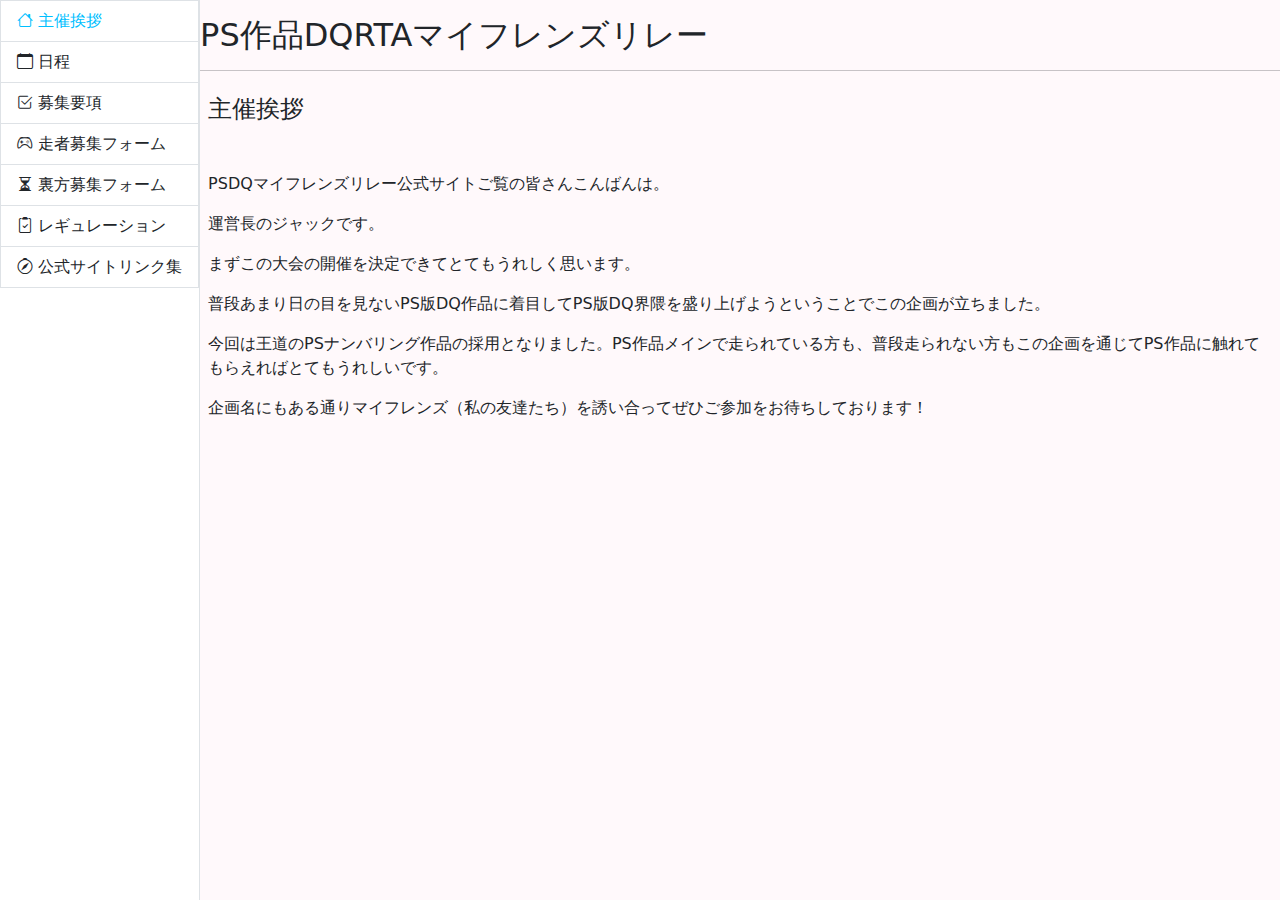
<file: temp.html>
<!DOCTYPE html>
<html lang="ja">

<head>
    <meta charset="utf-8" />
    <meta name="viewport" content="width=device-width, initial-scale=1.0" />
    <title>PS作品DQRTAマイフレンズリレーWEBサイトデモ</title>
    <base target="_self" />
    <link rel="stylesheet" href="https://cdn.jsdelivr.net/npm/bootstrap@5.3.0/dist/css/bootstrap.min.css" />
    <link rel="stylesheet" href="https://cdn.jsdelivr.net/npm/bootstrap-icons@1.13.1/font/bootstrap-icons.min.css" />
    <link rel="stylesheet" href="css/layout.css" />
    <link rel="stylesheet" href="css/form.css" />
    <link rel="stylesheet" href="css/urakata.css" />
    <link rel="stylesheet" href="css/icon.css" />
</head>

<body>
    <div class="grid">
        <div id="sidebar-wrapper">
            <aside id="sidebar">
                <nav id="sidebar-nav" class="list-group rounded-0 text-sm-start">
                    <a href="#home" class="list-group-item text-truncate"><i class="bi bi-house"></i><span>
                            主催挨拶</span></a>
                    <a href="#calendar" class="list-group-item text-truncate"><i class="bi bi-calendar"></i><span>
                            日程</span></a>
                    <a href="#requirements" class="list-group-item text-truncate"><i
                            class="bi bi-check2-square"></i><span> 募集要項</span></a>
                    <a href="#form-runner" class="list-group-item text-truncate"><i class="bi bi-controller"></i><span>
                            走者募集フォーム</span></a>
                    <a href="#form-urakata" class="list-group-item text-truncate"><i
                            class="bi bi-hourglass-split"></i><span> 裏方募集フォーム</span></a>
                    <a href="#regulations" class="list-group-item text-truncate"><i
                            class="bi bi-clipboard2-check"></i><span> レギュレーション</span></a>
                    <a href="#sites" class="list-group-item text-truncate"><i class="bi bi-compass"></i><span>
                            公式サイトリンク集</span></a>
                </nav>
            </aside>
        </div>
        <div id="main-wrapper">
            <main>
                <div class="page-header pt-3">
                    <h2>PS作品DQRTAマイフレンズリレー</h2>
                </div>
                <hr>
                <section content id="home">
                    <h4>主催挨拶</h4>
                    <article style="margin-top: 3rem;">
                        <p>PSDQマイフレンズリレー公式サイトご覧の皆さんこんばんは。</p>
                        <p>運営長のジャックです。</p>
                        <p>まずこの大会の開催を決定できてとてもうれしく思います。</p>
                        <p>普段あまり日の目を見ないPS版DQ作品に着目してPS版DQ界隈を盛り上げようということでこの企画が立ちました。</p>
                        <p>今回は王道のPSナンバリング作品の採用となりました。PS作品メインで走られている方も、普段走られない方もこの企画を通じてPS作品に触れてもらえればとてもうれしいです。</p>
                        <p>企画名にもある通りマイフレンズ（私の友達たち）を誘い合ってぜひご参加をお待ちしております！</p>
                    </article>
                </section>
                <section content id="calendar">
                    <h4>日程</h4>
                    <article>
                        <div>
                            <p>【11月29日(土)】 ~23:59 走者募集期限</p>
                            <p>【12月5日(金)】 夜 走者発表</p>
                            <p>【4月4日(土)】 0:00 走者ノルマ提出期限</p>
                            <p>【5月2日(土)】 9:00 開会式 10:00 出走(作品順5-8-4-7)</p>
                        </div>
                        <div style="margin-top:3rem;">
                            <b>各作品時間目安</b>
                            <p>DQ5: 10:00 - 18:00</p>
                            <p>DQ8: 18:00 - 5:00(5月3日)</p>
                            <p>DQ4: 5:00 - 11:00</p>
                            <p>DQ7: 11:00 -</p>
                        </div>
                    </article>
                </section>
                <section content id="requirements">
                    <h4>募集要項</h4>
                    <article style="margin-top:2rem;">
                        <b>参加資格</b>
                        <div style="margin-top:1rem;">
                            <p>以下が可能であること</p>
                            <ul style="margin-top:0;">
                                <li>実機でのプレイ(PS2推奨)</li>
                                <li>リアルを大事にする</li>
                                <li>本番の時間の確保</li>
                                <li>連絡用としてDiscordを使用</li>
                                <li>週に1度程度のDiscordでの連絡</li>
                                <li>キャプチャボードを使用しての配信(直撮り禁止)</li>
                            </ul>
                        </div>
                    </article>
                </section>
                <section content id="form-runner">
                    <h4>走者募集フォーム</h4>
                    <article>
                        <form>
                            <p class="lead">※先着14チーム限定！</p>
                            <div style="width: min(100%, 40rem); margin-top:3rem; display: block;">
                                <p>代表者のお名前とDiscordのユーザー名を記入お願いします。</p>
                                <table class="table">
                                    <tbody>
                                        <tr>
                                            <td class="form-group" style="width:50%;">
                                                <i></i>
                                                <input type="text" name="leader_name" id="leader_name" placeholder="お名前"
                                                    required />
                                            </td>
                                            <td class="form-group" style="width:50%;">
                                                <i></i>
                                                <input type="text" name="leader_id" id="leader_id"
                                                    placeholder="Discordユーザー名" required />
                                            </td>
                                        </tr>
                                    </tbody>
                                </table>
                            </div>
                            <div style="width: min(100%, 40rem); margin-top: 3rem; display: block;">
                                <p>各作品を担当する走者のお名前とURLの記入をお願いします。</p>
                                <p>また、運営へのお手伝いとして裏方作業をするメンバーを一人選んでください。</p>
                                <details style="margin-bottom:1rem;">
                                    <summary>注釈</summary>
                                    <p>(注1)走者変更および作品変更は1チーム合計2回まで。</p>
                                    <p>(注2)チーム内で1人のみ2作品の兼任が可能。ただしDQ7とDQ8の兼任は不許可。</p>
                                    <p>(注3)各作品ノルマあり。<a href="#regulations">レギュ―レーションの頁</a>参照。</p>
                                </details>
                                <table class="table">
                                    <thead>
                                        <tr>
                                            <th style="width:15%;">担当作品</th>
                                            <th style="width:25%;">走者名</th>
                                            <th style="width:40%;">配信URL</th>
                                            <th style="width:20%;">お手伝い</th>
                                        </tr>
                                    </thead>
                                    <tbody>
                                        <tr>
                                            <td>DQ4</td>
                                            <td class="form-group">
                                                <i></i>
                                                <input type="text" id="name4" name="name4" required />
                                            </td>
                                            <td class="form-group">
                                                <i></i>
                                                <input type="text" id="url4" name="url4" placeholder="https://xxx.xxx"
                                                    required />
                                            </td>
                                            <td class="form-group" style="text-align:center;">
                                                <input class="form-check-input" type="radio" name="radio_u"
                                                    id="radio_u4" value="DQ4" required />
                                            </td>
                                        </tr>
                                        <tr>
                                            <td>DQ5</td>
                                            <td class="form-group">
                                                <i></i>
                                                <input type="text" id="name5" name="name5" required />
                                            </td>
                                            <td class="form-group">
                                                <i></i>
                                                <input type="text" id="url5" name="url5" placeholder="https://xxx.xxx"
                                                    required />
                                            </td>
                                            <td class="form-group" style="text-align:center;">
                                                <input class="form-check-input" type="radio" name="radio_u"
                                                    id="radio_u5" value="DQ5" />
                                            </td>
                                        </tr>
                                        <tr>
                                            <td>DQ7</td>
                                            <td class="form-group">
                                                <i></i>
                                                <input type="text" id="name7" name="name7" required />
                                            </td>
                                            <td class="form-group">
                                                <i></i>
                                                <input type="text" id="url7" name="url7" placeholder="https://xxx.xxx"
                                                    required />
                                            </td>
                                            <td class="form-group" style="text-align:center;">
                                                <input class="form-check-input" type="radio" name="radio_u"
                                                    id="radio_u7" value="DQ7" />
                                            </td>
                                        </tr>
                                        <tr>
                                            <td>DQ8</td>
                                            <td class="form-group">
                                                <i></i>
                                                <input type="text" id="name8" name="name8" required />
                                            </td>
                                            <td class="form-group">
                                                <i></i>
                                                <input type="text" id="url8" name="url8" placeholder="https://xxx.xxx"
                                                    required />
                                            </td>
                                            <td class="form-group" style="text-align:center;">
                                                <input class="form-check-input" type="radio" name="radio_u"
                                                    id="radio_u8" value="DQ8" />
                                            </td>
                                        </tr>
                                    </tbody>
                                </table>
                            </div>
                            <div style="width: min(100%, 40rem); margin-top: 3rem; display: flex; flex-wrap: nowrap;">
                                <div class="window" style="width: 256px; margin: 0 auto;">
                                    <div style="margin-left:32px;font-size:16px;">
                                        <p>運営「円滑な大会運営に</p>
                                        <p>ご協力くださいますか？</p>
                                    </div>
                                    <hr style="margin:0;" />
                                    <p>
                                        <input type="radio" name="window_yesno" id="window-yes" value="yes"
                                            yes /><span></span><label for="window-yes"></label>
                                    </p>
                                    <p>
                                        <input type="radio" name="window_yesno" id="window-no" value="no" no
                                            checked /><span></span><label for="window-no"></label>
                                    </p>
                                </div>
                                <div style="text-align:center;">
                                    <div>
                                        <p>回答内容をご確認の上、誤りがなければ</p>
                                        <p>下記ボタンを押してください。</p>
                                        <button type="submit" class="btn btn-outline-primary">回答を送信</button>
                                    </div>
                                </div>
                            </div>
                            <p style="margin-top: 12rem;"></p>
                        </form>
                    </article>
                </section>
                <section content id="form-urakata">
                    <h4>裏方募集フォーム</h4>
                    <article>
                        <form>
                            <div question>
                                <p>お名前とDiscordのユーザー名を記入お願いします。</p>
                                <table class="table">
                                    <tbody>
                                        <tr>
                                            <td class="form-group" style="width:50%;">
                                                <i></i>
                                                <input type="text" name="urakata_name" id="urakata-name"
                                                    placeholder="お名前" required />
                                            </td>
                                            <td class="form-group" style="width:50%;">
                                                <i></i>
                                                <input type="text" name="urakata_id" id="urakata-id"
                                                    placeholder="Discordユーザー名" required />
                                            </td>
                                        </tr>
                                    </tbody>
                                </table>
                            </div>
                            <div question id="urakata-role">
                                <p>お手伝いしていただけるお仕事(複数回答可)</p>
                                <span class="form-check">
                                    <input class="form-check-input" type="checkbox" value="mirror" id="mirror"
                                        name="mirror" />
                                    <label class="form-check-label" for="mirror">ミラー</label>
                                </span>
                                <span class="form-check">
                                    <input class="form-check-input" type="checkbox" value="time-keeper" id="time-keeper"
                                        name="timekeeper" />
                                    <label class="form-check-label" for="time-keeper">TK (タイムキーパー)</label>
                                </span>
                            </div>
                            <div question id="mirror-experience-box" mirror>
                                <p>[ミラー班限定]ミラー経験</p>
                                <span class="form-check">
                                    <input class="form-check-input" type="radio" name="mirror_experience"
                                        id="mirror-experience-yes" value="yes" />
                                    <label class="form-check-label" for="flexRadioDefault1">あり</label>
                                </span>
                                <span class="form-check">
                                    <input class="form-check-input" type="radio" name="mirror_experience"
                                        id="mirror-experience-no" value="no" />
                                    <label class="form-check-label" for="flexRadioDefault2">なし</label>
                                </span>
                            </div>
                            <div question id="mirror-sites" mirror>
                                <p>[ミラー班限定]ミラー可能動画配信サイト(複数回答可)</p>
                                <span class="form-check">
                                    <input class="form-check-input" type="checkbox" value="mirror-youtube"
                                        id="mirror-youtube" name="mirror_youtube" />
                                    <label class="form-check-label" for="mirror">YouTube</label>
                                </span>
                                <span class="form-check">
                                    <input class="form-check-input" type="checkbox" value="mirror-niconico"
                                        id="mirror-niconico" name="mirror_nico" />
                                    <label class="form-check-label" for="recorder">ニコニコ動画</label>
                                </span>
                                <span class="form-check">
                                    <input class="form-check-input" type="checkbox" value="mirror-twitch"
                                        id="mirror-twitch" name="mirror_twitch" />
                                    <label class="form-check-label" for="time-keeper">Twicth</label>
                                </span>
                            </div>
                            <div question tk>
                                <p>[TK班限定]6時間(or3時間を2回)を1枠としますが、どの程度お手伝いしていただけますか？</p>
                                <p>1. 時間</p>
                                <span class="form-check">
                                    <input class="form-check-input" type="radio" name="tk_h" value="tk-3h" id="tk-3h" />
                                    <label class="form-check-label" for="mirror">3時間</label>
                                </span>
                                <span class="form-check">
                                    <input class="form-check-input" type="radio" name="tk_h" value="tk-6h" id="tk-6h" />
                                    <label class="form-check-label" for="recorder">6時間</label>
                                </span>
                            </div>
                            <div question tk>
                                <p>2. 枠数</p>
                                <span class="form-check">
                                    <input class="form-check-input" type="radio" name="tk_waku" value="tk-1"
                                        id="tk-1" />
                                    <label class="form-check-label" for="mirror">1枠</label>
                                </span>
                                <span class="form-check">
                                    <input class="form-check-input" type="radio" name="tk_waku" value="tk-2"
                                        id="tk-2" />
                                    <label class="form-check-label" for="recorder">2枠</label>
                                </span>
                                <span class="form-check">
                                    <input class="form-check-input" type="radio" name="tk_waku" value="tk-3more"
                                        id="tk-3more" />
                                    <label class="form-check-label" for="time-keeper">3枠以上</label>
                                </span>
                            </div>
                            <div question>
                                <p>自由記入欄(スケジュールの要望や質問など)</p>
                                <textarea class="form-control" style="height: 6rem;" id="urakata-free"
                                    name="urakata_free"></textarea>
                            </div>
                            <div style="width: min(100%, 40rem); margin-top: 3rem;">
                                <div>
                                    <p>回答内容をご確認の上、誤りがなければ</p>
                                    <p>下記ボタンを押してください。</p>
                                    <button type="submit" class="btn btn-outline-primary">回答を送信</button>
                                </div>
                            </div>
                            <p style="margin-top: 12rem;"></p>
                        </form>
                    </article>
                </section>
                <section content id="regulations">
                    <h4>レギュレーション</h4>
                    <p class="lead">※本番までに更新される可能性があります。</p>
                    <article>
                        <b>全作品共通</b>
                        <div>
                            <p>禁止行為について</p>
                            <ul>
                                <li>禁止行為が発覚した場合、運営の協議の元、タイム加算/失格/その他のペナルティを課す場合があります。</p>
                            </ul>
                            <p>用語の定義</p>
                            <ul>
                                <li>メタル: [メタルスライム, はぐれメタル, メタルキング, プラチナキング, メタルスライムS]のこと。
                            </ul>
                        </div>
                        <div>
                            <p>禁止</p>
                            <ul>
                                <li>意図的な状況再現および乱数調整と疑わしい行為</li>
                                <li>カジノでの、景品交換以外でのコインの使用</li>
                            </ul>
                        </div>
                        <div class="accordion">
                            <div class="accordion-item">
                                <h2 class="accordion-header">
                                    <button onclick="scr('#accDQ4');" class="accordion-button collapsed" type="button"
                                        data-bs-toggle="collapse" data-bs-target="#accDQ4" aria-expanded="false"
                                        aria-controls="panelsStayOpen-collapseOne">
                                        <b>DQ4 (ノルマ6時間)</b>
                                    </button>
                                </h2>
                                <div id="accDQ4" class="accordion-collapse collapse">
                                    <div class="accordion-body">
                                        <p id="fDQ4">禁止</p>
                                        <ul>
                                            <li>
                                                リセット後に再現切りをせずメタルから経験値を得る行為<br />
                                                ただし、2章に限り、後述のメタル狩りの手順に従う場合は許可する。<br />
                                                手順からそれた場合、メタルから経験値を得る前に再現切りを行うか、<br />
                                                リセットをしなければならない。<br />
                                            </li>
                                        </ul>
                                        <p>許可</p>
                                        <ul>
                                            <li>リセット(任意のタイミングで許可)</li>
                                            <li>架け橋の塔リレミトによる即降り</li>
                                            <li>馬車殴り</li>
                                            <li>ブランカ防具屋バグ</li>
                                            <li>階段浮遊バグ</li>
                                            <li>バロンリレミト</li>
                                        </ul>
                                        <p>再現切りの手順例</p>
                                        <ul>
                                            <li>不規則に移動するNPCがいるフロアを累計3秒以上不規則に歩く</li>
                                        </ul>
                                        <p>2章メタル狩り手順</p>
                                        <ul>
                                            <li>1. 速やかにフィールドに出て、エンカを出す。</li>
                                            <li>2. メタル以外が出現した場合、全体逃げをする。味方キャラのHPが0になった場合はリセットする。</li>
                                            <li>
                                                メタルの1ターン目は全員聖水を使用し、2ターン目はアリーナ聖水、他2人打撃とする。<br />
                                                撃破した場合は速やかにエンドールに戻り、リセットまたは再現切りをする。それまで次のメタルを倒してはならない。
                                            </li>
                                            <li>
                                                3.
                                                メタル以外との戦闘後、味方のHPが全快でない場合、まんたんで全快(味方キャラ全ての現在HPがそれぞれの最大HPと等しい状態)にする。<br />
                                                全快にならなかった場合は速やかにエンドールに戻り、リセットまたは再現切りをする。それまで次のメタルを倒してはならない。
                                            </li>
                                            <li>4. 速やかに次のエンカを出す。</li>
                                            <li>2から4を繰り返す</li>
                                        </ul>
                                    </div>
                                </div>
                            </div>
                            <div class="accordion-item">
                                <h2 class="accordion-header">
                                    <button onclick="scr('#accDQ5');" class="accordion-button collapsed" type="button"
                                        data-bs-toggle="collapse" data-bs-target="#accDQ5" aria-expanded="false"
                                        aria-controls="panelsStayOpen-collapseTwo">
                                        <b>DQ5 (ノルマ8時間)</b>
                                    </button>
                                </h2>
                                <div id="accDQ5" class="accordion-collapse collapse">
                                    <div class="accordion-body">
                                        <p>禁止</p>
                                        <ul>
                                            <li>アイテム増殖および空売り</li>
                                            <li>オープントレイ技</li>
                                            <li>デバッグルームへの侵入</li>
                                            <li>ベラおよび主人公のAI変更</li>
                                            <li>スティックバグ(R3入力でZ座標を自由に移動できる状態)</li>
                                        </ul>
                                        <p>許可</p>
                                        <ul>
                                            <li>ドラゴンの杖の2本取り</li>
                                            <li>トロッコ洞窟の壁抜け</li>
                                            <li>エルヘブンの床落ち</li>
                                            <li>NPCとの壁越しでの会話</li>
                                            <li>戦闘中の死者発生後のスカラつなぎ</li>
                                        </ul>
                                    </div>
                                </div>
                            </div>
                            <div class="accordion-item">
                                <h2 class="accordion-header">
                                    <button onclick="scr('#accDQ7');" class="accordion-button collapsed" type="button"
                                        data-bs-toggle="collapse" data-bs-target="#accDQ7" aria-expanded="false"
                                        aria-controls="panelsStayOpen-collapseThree">
                                        <b>DQ7(ノルマ15時間)</b>
                                    </button>
                                </h2>
                                <div id="accDQ7" class="accordion-collapse collapse">
                                    <div class="accordion-body">
                                        <p>禁止</p>
                                        <ul>
                                            <li>プロビナ飛ばしなどの、ストーリーを破壊するバグの利用</li>
                                            <li>アニメティカの使用などによるセーブデータの改ざん</li>
                                            <li>アルティメットヒッツ版(SLPM-87378および87379)以外の使用</li>
                                            <li>
                                                Disc2以後、リセット後に後述の再現切りを行わず<br />
                                                メタルから経験値を得るまたはラスボスを撃破する行為
                                            </li>
                                        </ul>
                                        <p>許可</p>
                                        <ul>
                                            <li>はなす技</li>
                                            <li>バロックタワーや世界一高い塔などの、ストーリーを破壊しない範囲での壁抜け</li>
                                            <li>せかいじゅのしずくの複数購入</li>
                                            <li>パーティーメンバーの入れ替えによる、せかいじゅの葉の増殖</li>
                                            <li>水のアミュレット入手前のリセット</li>
                                        </ul>
                                        <p>再現切りの手順例</p>
                                        <ul>
                                            <li>不規則に動くNPCがいるフロアを累計3秒以上不規則に歩く</li>
                                        </ul>
                                        <p>その他</p>
                                        <ul>
                                            <li>
                                                ラスボス撃破後、フリーズした場合や、ロード不良によってエンディングの部分的あるいは全体のスキップが確認された場合は、<br />
                                                最後の「やっつけた！」の表示タイム+20分を完走タイムとみなす。
                                            </li>
                                        </ul>
                                    </div>
                                </div>
                            </div>
                            <div class="accordion-item">
                                <h2 class="accordion-header">
                                    <button onclick="scr('#accDQ8');" class="accordion-button collapsed" type="button"
                                        data-bs-toggle="collapse" data-bs-target="#accDQ8" aria-expanded="false"
                                        aria-controls="panelsStayOpen-collapseTwo">
                                        <b>DQ8 (ノルマ11時間)</b>
                                    </button>
                                </h2>
                                <div id="accDQ8" class="accordion-collapse collapse">
                                    <div class="accordion-body">
                                        <p>禁止</p>
                                        <ul>
                                            <li>
                                                人(NPCおよびPC)や物、地面などをすり抜ける操作(船落ち、ジョロの実貫通バグなど)<br />
                                                ただし、その後速やかに[全滅, リレミト, 任意の場所にルーラ/キメラのつばさ/かぜのぼうし]のいずれかを行った場合は不問とする。
                                            </li>
                                            <li>連射スルーバグ</li>
                                        </ul>
                                        <p>許可</p>
                                        <ul>
                                            <li>イエローオーブ先取り</li>
                                            <li>世界樹の葉を錬金釜に入れることによる複数購入</li>
                                            <li>高台全滅バグ</li>
                                            <li>薬草園の洞窟の坂の斜め走法による逆走</li>
                                        </ul>
                                    </div>
                                </div>
                            </div>
                    </article>
                </section>
                <section content id="sites">
                    <nav class="list-group rounded-0 text-sm-start" style="width:min(100%, 20rem)">
                        <a href="https://www.youtube.com/@マイフレンズリレー" target="_blank" rel="noopener noreferrer"
                            class="list-group-item text-truncate"><i class="bi bi-youtube"></i><span>
                                公式YouTube</span></a>
                        <a href="https://www.twitch.tv/myfriendsrelay" target="_blank" rel="noopener noreferrer"
                            class="list-group-item text-truncate"><i class="bi bi-twitch"></i><span> 公式Twitch</span></a>
                        <a href="https://www.nicovideo.jp/user/142265079" target="_blank" rel="noopener noreferrer"
                            class="list-group-item text-truncate"><i class="bi bi-nico"></i><span> 公式ニコニコ動画</span></a>
                        <a href="https://x.com/psdq_mfrelay" target="_blank" rel="noopener noreferrer"
                            class="list-group-item text-truncate"><i class="bi bi-twitter-x"></i><span> 公式X</span></a>
                    </nav>
                </section>
                <section content id="error">
                    その方向には ダレモイナイ。
                </section>
            </main>
        </div>
    </div>
    <script src="https://cdn.jsdelivr.net/npm/bootstrap@5.3.0/dist/js/bootstrap.bundle.min.js"></script>
    <script src="js/rooter.js"></script>
    <script src="js/runner_api.js"></script>
    <script src="js/urakata_api.js"></script>
    <script src="js/scroller.js"></script>
</body>

</html>
</file>
<file: css/layout.css>
main {
    /*
            background: url("https://images.pexels.com/photos/104827/cat-pet-animal-domestic-104827.jpeg?_gl=1*hjnful*_ga*MTcyNTEwNjAyMi4xNzU1Njg4OTQ5*_ga_8JE65Q40S6*czE3NTU2ODg5NDgkbzEkZzEkdDE3NTU2ODg5NTMkajU1JGwwJGgw") no-repeat 0 0;
            */
    background-color: rgba(255, 243, 247, 0.5);
    background-blend-mode: lighten;
    background-size: 100vw;

    min-height: 100vh;
}

.grid {
    display: grid;
    grid-template-columns: min-content auto;
    align-items: start;
}

#sidebar-wrapper {
    display: block;
    height: 100vh;
    min-width: 8rem;
    border-right: var(--bs-border-width) var(--bs-border-style) var(--bs-border-color) !important;
    position: sticky;
    top: 0px;
    z-index: 826;
    background-color: white;
}

#sidebar>nav {
    display: block;
    height: 100vh;
    min-height: 0 !important;
    max-height: min(auto, 100vh);
    overflow-y: scroll;
    -ms-overflow-style: none;
    scrollbar-width: none;
    border: 0;
}

#sidebar>nav::-webkit-scrollbar {
    display: none;
}

#sidebar>nav>a {
    width: 100%;
}

#sidebar>nav>a:hover {
    color: deepskyblue;
}

@media screen and (max-width: 768px) {
    .grid {
        grid-template-columns: auto;
    }

    #sidebar-wrapper {
        height: auto;
        width: 100%;
        border-right: 0 !important;
    }

    #sidebar {
        border-bottom: var(--bs-border-width) var(--bs-border-style) var(--bs-border-color) !important;
    }

    #sidebar>nav {
        display: flex;
        flex-wrap: wrap;
        flex-direction: row;
        height: auto;
        max-height: 12.5vh;
    }

    #sidebar>nav>a {
        border-top: var(--bs-border-width) var(--bs-border-style) var(--bs-border-color) !important;
        border-right: var(--bs-border-width) var(--bs-border-style) var(--bs-border-color) !important;
        width: auto;
    }
}

main>section {
    padding: .5rem .5rem 0 .5rem;
}

section[content]:not(.show) {
    display: none !important;
}
</file>
<file: css/form.css>
input[type="text"],
input[type="text"]:focus {
    width: 100%;
    background: transparent;
    border: none !important;
    -webkit-box-shadow: none;
    box-shadow: none;
    outline: none;
}

i:has(+input[type="text"]:not(:invalid))::before {
    content: "";
    display: inline-block;
    height: 16px;
    width: 16px;
    background-image: url("data:image/svg+xml,%3Csvg xmlns='http://www.w3.org/2000/svg' width='16' height='16' fill='green' class='bi bi-check2-circle' viewBox='0 0 16 16'%3E%3Cpath d='M2.5 8a5.5 5.5 0 0 1 8.25-4.764.5.5 0 0 0 .5-.866A6.5 6.5 0 1 0 14.5 8a.5.5 0 0 0-1 0 5.5 5.5 0 1 1-11 0'/%3E%3Cpath d='M15.354 3.354a.5.5 0 0 0-.708-.708L8 9.293 5.354 6.646a.5.5 0 1 0-.708.708l3 3a.5.5 0 0 0 .708 0z'/%3E%3C/svg%3E");
    background-repeat: no-repeat;
}

input[type="text"]:not(:invalid) {
    width: calc(100% - 24px);
}

.window {
    border: 1px solid white;
    border-radius: 0.5rem;
    background-color: black;
    color: white;
    font-size: 32px;
}

.window p {
    margin: 0;
    padding: 0;
}

.window input[type="radio"] {
    opacity: 0;
    -webkit-appearance: none;
    appearance: none;
    position: absolute;
}

.window input[type="radio"] {
    display: inline-block;
    content: "";
    width: 32px;
    height: 32px;
    border-radius: 0;
}

.window label {
    margin-left: 32px;
    height: 32px;
    width: calc(100% - 32px);
}

.window input[type="radio"][yes]~label::after {
    content: "はい";
}

.window input[type="radio"][no]~label::after {
    content: "いいえ";
}

.window input[type="radio"]:not(:checked)+span:has(+label:hover)::before {
    display: inline-block;
    content: "";
    width: 32px;
    height: 32px;
    background-image: url("data:image/svg+xml,%3Csvg xmlns='http://www.w3.org/2000/svg' width='32' height='32' fill='white' class='bi bi-arrow-right' viewBox='0 0 16 16'%3E%3Cpath fill-rule='evenodd' d='M1 8a.5.5 0 0 1 .5-.5h11.793l-3.147-3.146a.5.5 0 0 1 .708-.708l4 4a.5.5 0 0 1 0 .708l-4 4a.5.5 0 0 1-.708-.708L13.293 8.5H1.5A.5.5 0 0 1 1 8'/%3E%3C/svg%3E");
    background-repeat: no-repeat;
}

.window input[type="radio"]:not(:checked)~label:hover {
    margin-left: 0;
}

.window input[type="radio"]:checked+span::before {
    display: inline-block;
    content: "";
    width: 32px;
    height: 32px;
    background-image: url("data:image/svg+xml,%3Csvg xmlns='http://www.w3.org/2000/svg' width='32' height='32' fill='gold' class='bi bi-arrow-right' viewBox='0 0 16 16'%3E%3Cpath fill-rule='evenodd' d='M1 8a.5.5 0 0 1 .5-.5h11.793l-3.147-3.146a.5.5 0 0 1 .708-.708l4 4a.5.5 0 0 1 0 .708l-4 4a.5.5 0 0 1-.708-.708L13.293 8.5H1.5A.5.5 0 0 1 1 8'/%3E%3C/svg%3E");
    background-repeat: no-repeat;
}

.window input[type="radio"]:checked~label {
    margin-left: 0;
}


.window:has(input[type="radio"][yes]:checked)~div>* {
    display: auto;
}

.window:not(:has(input[type="radio"][yes]:checked))~div>* {
    display: none !important;
}
</file>
<file: css/urakata.css>
#form-urakata div[question] {
            width: min(100%, 40rem);
            margin-top: 3rem;
            display: block;
        }

        #urakata-role:not(:has(#mirror:checked))~[mirror] {
            display: none !important;
        }

        #urakata-role:not(:has(#time-keeper:checked))~[tk] {
            display: none !important;
        }
</file>
<file: css/icon.css>
.bi-nico {
    display: inline-block;
    width: 16px;
    height: 16px;
    background-image: url("data:image/svg+xml,%3Csvg xmlns='http://www.w3.org/2000/svg' viewBox='0 0 22 22'%3E%3Cg id='tvchan_silhouette_svg__site-icon_sp' stroke='black' stroke-width='1' fill='black' fill-rule='evenodd'%3E%3Cpath d='M19.213 4.724h-5.816l2.388-2.275a.852.852 0 00.041-1.182.802.802 0 00-1.153-.043L11 4.724l-3.673-3.5a.802.802 0 00-1.153.043.85.85 0 00.042 1.182l2.387 2.275H2.788A1.8 1.8 0 001 6.535v10.863c0 1 .802 1.812 1.788 1.812h2.266l1.35 1.59a.518.518 0 00.816 0l1.35-1.59h4.86l1.35 1.59a.518.518 0 00.816 0l1.35-1.59h2.266c.99 0 1.788-.811 1.788-1.812V6.535c0-1-.799-1.81-1.787-1.81' id='tvchan_silhouette_svg__Fill-1' fill='%23FFF'%3E%3C/path%3E%3C/g%3E%3C/svg%3E");
}
</file>
